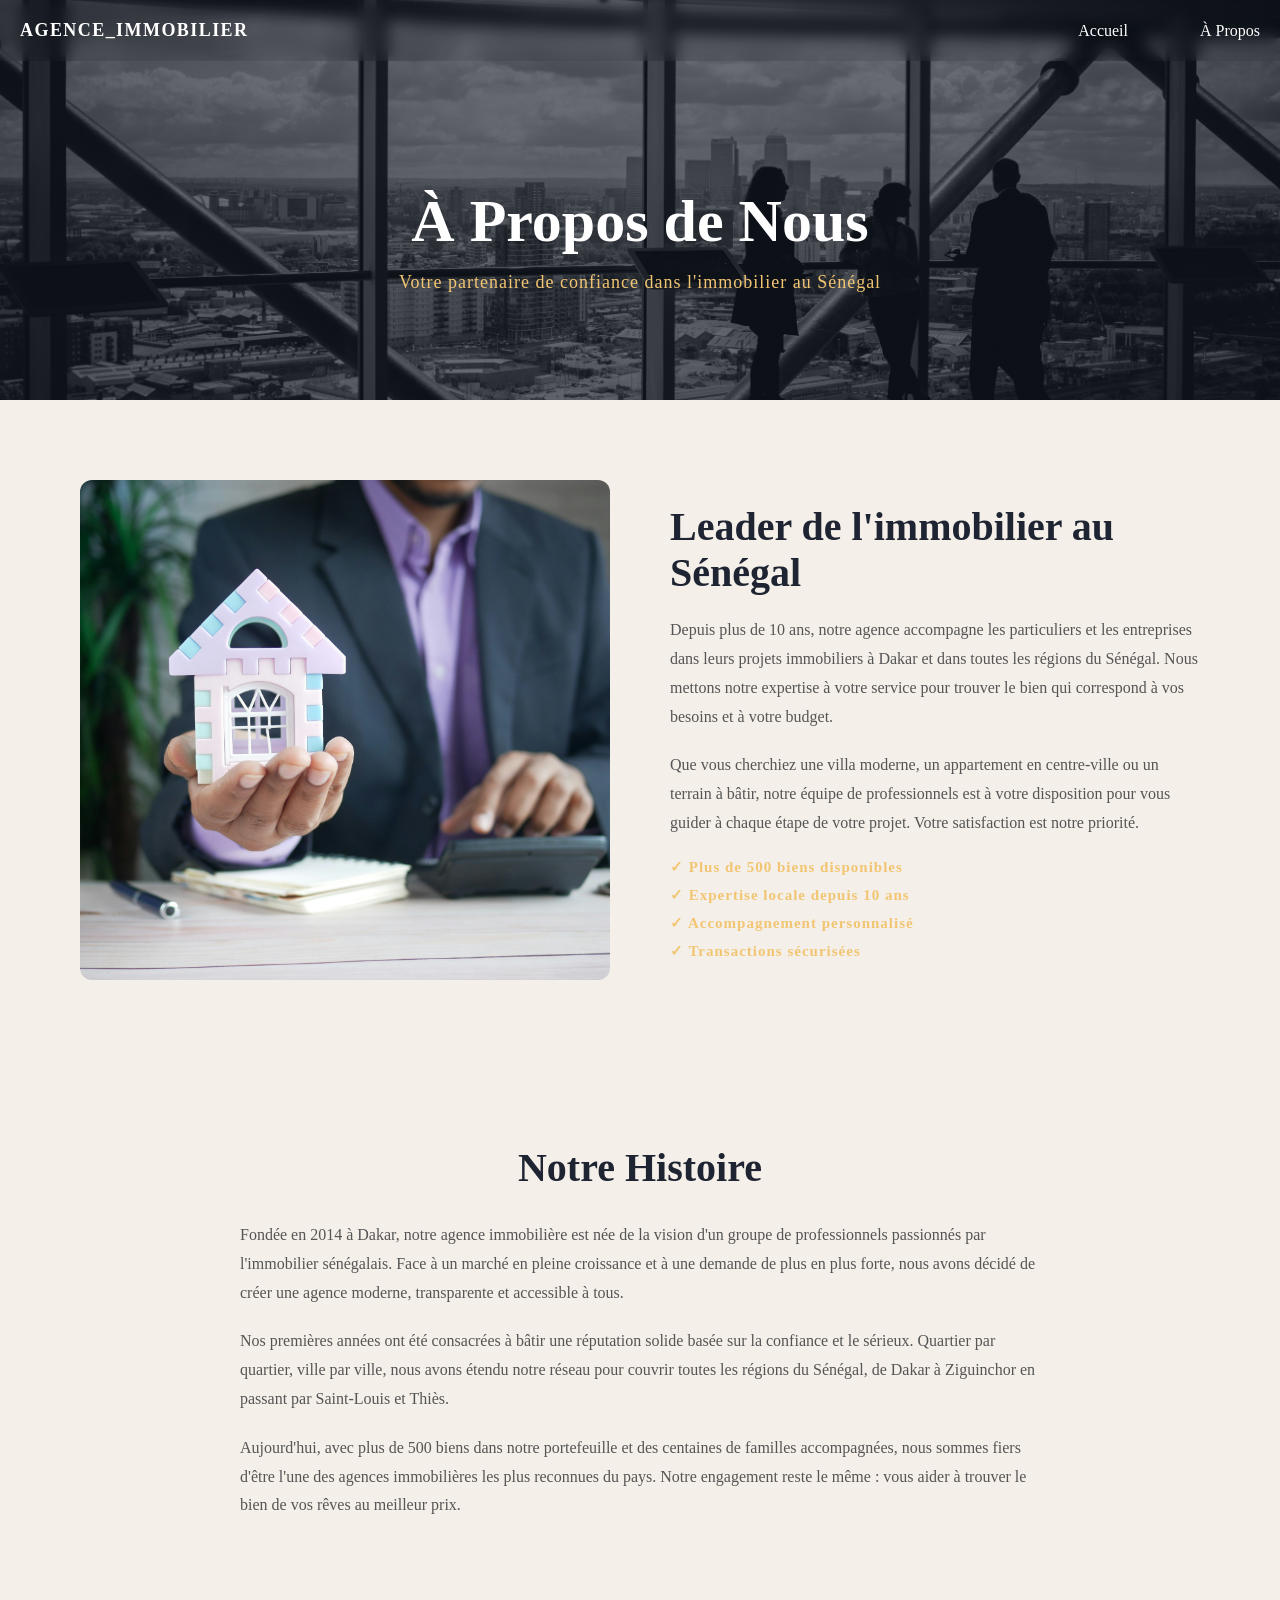
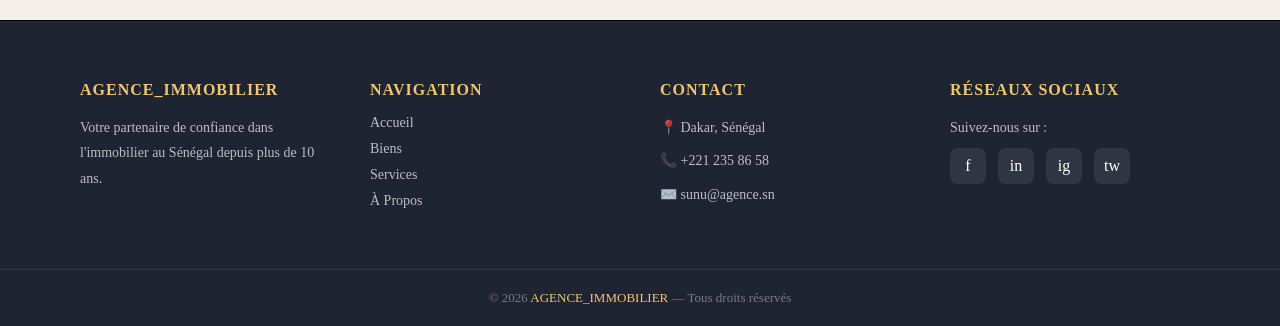
<file: apropos.html>
<!DOCTYPE html>
<html lang="fr">
<head>
  <meta charset="UTF-8">
  <meta name="viewport" content="width=device-width, initial-scale=1.0">
  <title>À Propos — AGENCE_IMMOBILIER</title>
  <link rel="stylesheet" href="style.css">
</head><link rel="stylesheet" href="apropos.css">
</head>
<body>

  <header class="header">
    <div class="nav-bar">
      <a class="brand" href="index.html">AGENCE_IMMOBILIER</a>
      <nav class="nav-menu">
        <a href="index.html">Accueil</a>
        <a href="#"></a>
        <a href="#"></a>
        <a href="apropos.html">À Propos</a>
      </nav>
    </div>
  </header>
 
  <main>
    <div class="apropos-hero">
     <h1 class="apropos-hero-title">À Propos de Nous</h1>
     <p class="apropos-hero-text">Votre partenaire de confiance dans l'immobilier au Sénégal</p>
    </div>
    <section class="apropos-page">
      <section class="apropos">
        <div class="img">
          <img src="img3.jpg" alt="Agence immobilière">
        </div>
        <div class="apropos1">
          <h2 class="apropostitle">Leader de l'immobilier au Sénégal</h2>
          <p class="apropos-text">
            Depuis plus de 10 ans, notre agence accompagne les particuliers et les entreprises
            dans leurs projets immobiliers à Dakar et dans toutes les régions du Sénégal.
            Nous mettons notre expertise à votre service pour trouver le bien qui correspond
            à vos besoins et à votre budget.
          </p>
          <p class="apropos-text">
            Que vous cherchiez une villa moderne, un appartement en centre-ville ou un terrain
            à bâtir, notre équipe de professionnels est à votre disposition pour vous guider
            à chaque étape de votre projet. Votre satisfaction est notre priorité.
          </p>
          <ul class="apropos-list">
            <li>✓ Plus de 500 biens disponibles</li>
            <li>✓ Expertise locale depuis 10 ans</li>
            <li>✓ Accompagnement personnalisé</li>
            <li>✓ Transactions sécurisées</li>
          </ul>
        </div>
      </section>
    </section>
  </main>
  <section class="histoire">
  <div class="histoire1">
    <h2 class="histoire-title">Notre Histoire</h2>
    <p class="histoire-text">
      Fondée en 2014 à Dakar, notre agence immobilière est née de la vision 
      d'un groupe de professionnels passionnés par l'immobilier sénégalais. 
      Face à un marché en pleine croissance et à une demande de plus en plus 
      forte, nous avons décidé de créer une agence moderne, transparente et 
      accessible à tous.
    </p>
    <p class="histoire-text">
      Nos premières années ont été consacrées à bâtir une réputation solide 
      basée sur la confiance et le sérieux. Quartier par quartier, ville par 
      ville, nous avons étendu notre réseau pour couvrir toutes les régions 
      du Sénégal, de Dakar à Ziguinchor en passant par Saint-Louis et Thiès.
    </p>
    <p class="histoire-text">
      Aujourd'hui, avec plus de 500 biens dans notre portefeuille et des 
      centaines de familles accompagnées, nous sommes fiers d'être l'une 
      des agences immobilières les plus reconnues du pays. Notre engagement 
      reste le même : vous aider à trouver le bien de vos rêves au meilleur prix.
    </p>
  </div>
</section>
  <footer class="footer">
  <div class="footer-grid">
    <div class="footer-contact">
      <h4>AGENCE_IMMOBILIER</h4>
      <p>Votre partenaire de confiance dans l'immobilier au Sénégal depuis plus de 10 ans.</p>
    </div>
    <div class="footer-contact">
      <h4>Navigation</h4>
      <a href="index.html">Accueil</a>
      <a href="#">Biens</a>
      <a href="services.html">Services</a>
      <a href="apropos.html">À Propos</a>
    </div>
    <div class="footer-contact">
      <h4>Contact</h4>
      <p>📍 Dakar, Sénégal</p>
      <p>📞 +221 235 86 58</p>
      <p>✉️ sunu@agence.sn</p>
    </div>
    <div class="footer-contact">
      <h4>Réseaux Sociaux</h4>
      <p>Suivez-nous sur :</p>
      <div class="footer-socials">
        <a href="https://www.facebook.com/?locale=fr_FR">f</a>
        <a href="https://www.linkedin.com/">in</a>
        <a href="https://www.instagram.com/">ig</a>
        <a href="https://twitter.com/">tw</a>
      </div>
    </div>
  </div>
  <div class="footer-bottom">
    <p>© 2026 <span>AGENCE_IMMOBILIER</span> — Tous droits réservés</p>
  </div>
</footer>

</body>
</html>
</file>
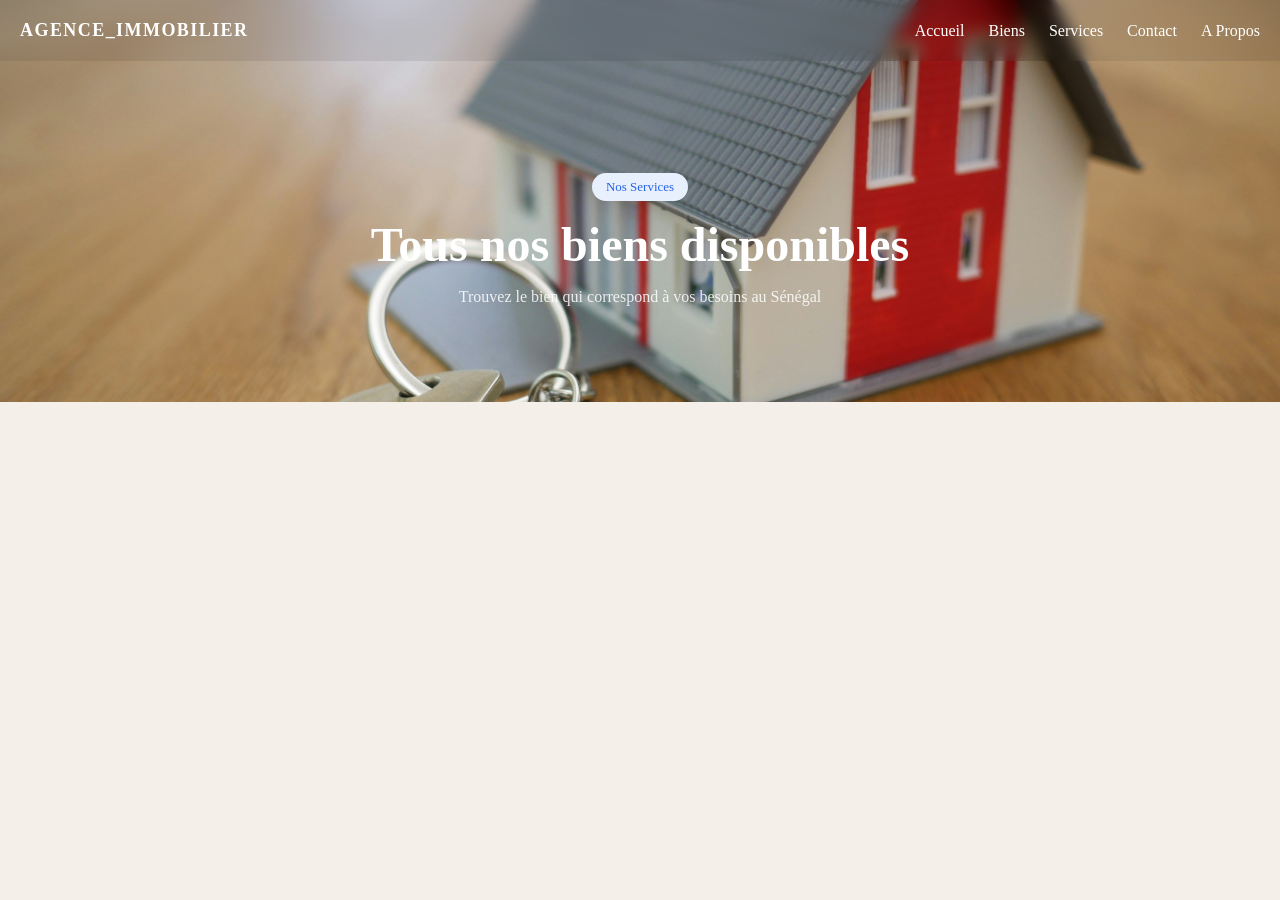
<file: service.html>
<!DOCTYPE html>
<html lang="fr">
<head>
  <meta charset="UTF-8">
  <title>Nos Services</title>
  <link rel="stylesheet" href="services.css">
</head>
<body>

  <header class="header">
    <div class="nav-bar">
      <a class="brand" href="index.html">AGENCE_IMMOBILIER</a>
      <nav class="nav-menu">
        <a href="index.html">Accueil</a>
        <a href="#">Biens</a>
        <a href="#">Services</a>
        <a href="#">Contact</a>
        <a href="#">A Propos</a>
      </nav>
    </div>
  </header>

  <section class="services-hero">
    <p class="section-tag">Nos Services</p>
    <h1>Tous nos biens disponibles</h1>
    <p>Trouvez le bien qui correspond à vos besoins au Sénégal</p>
  </section>
</file>
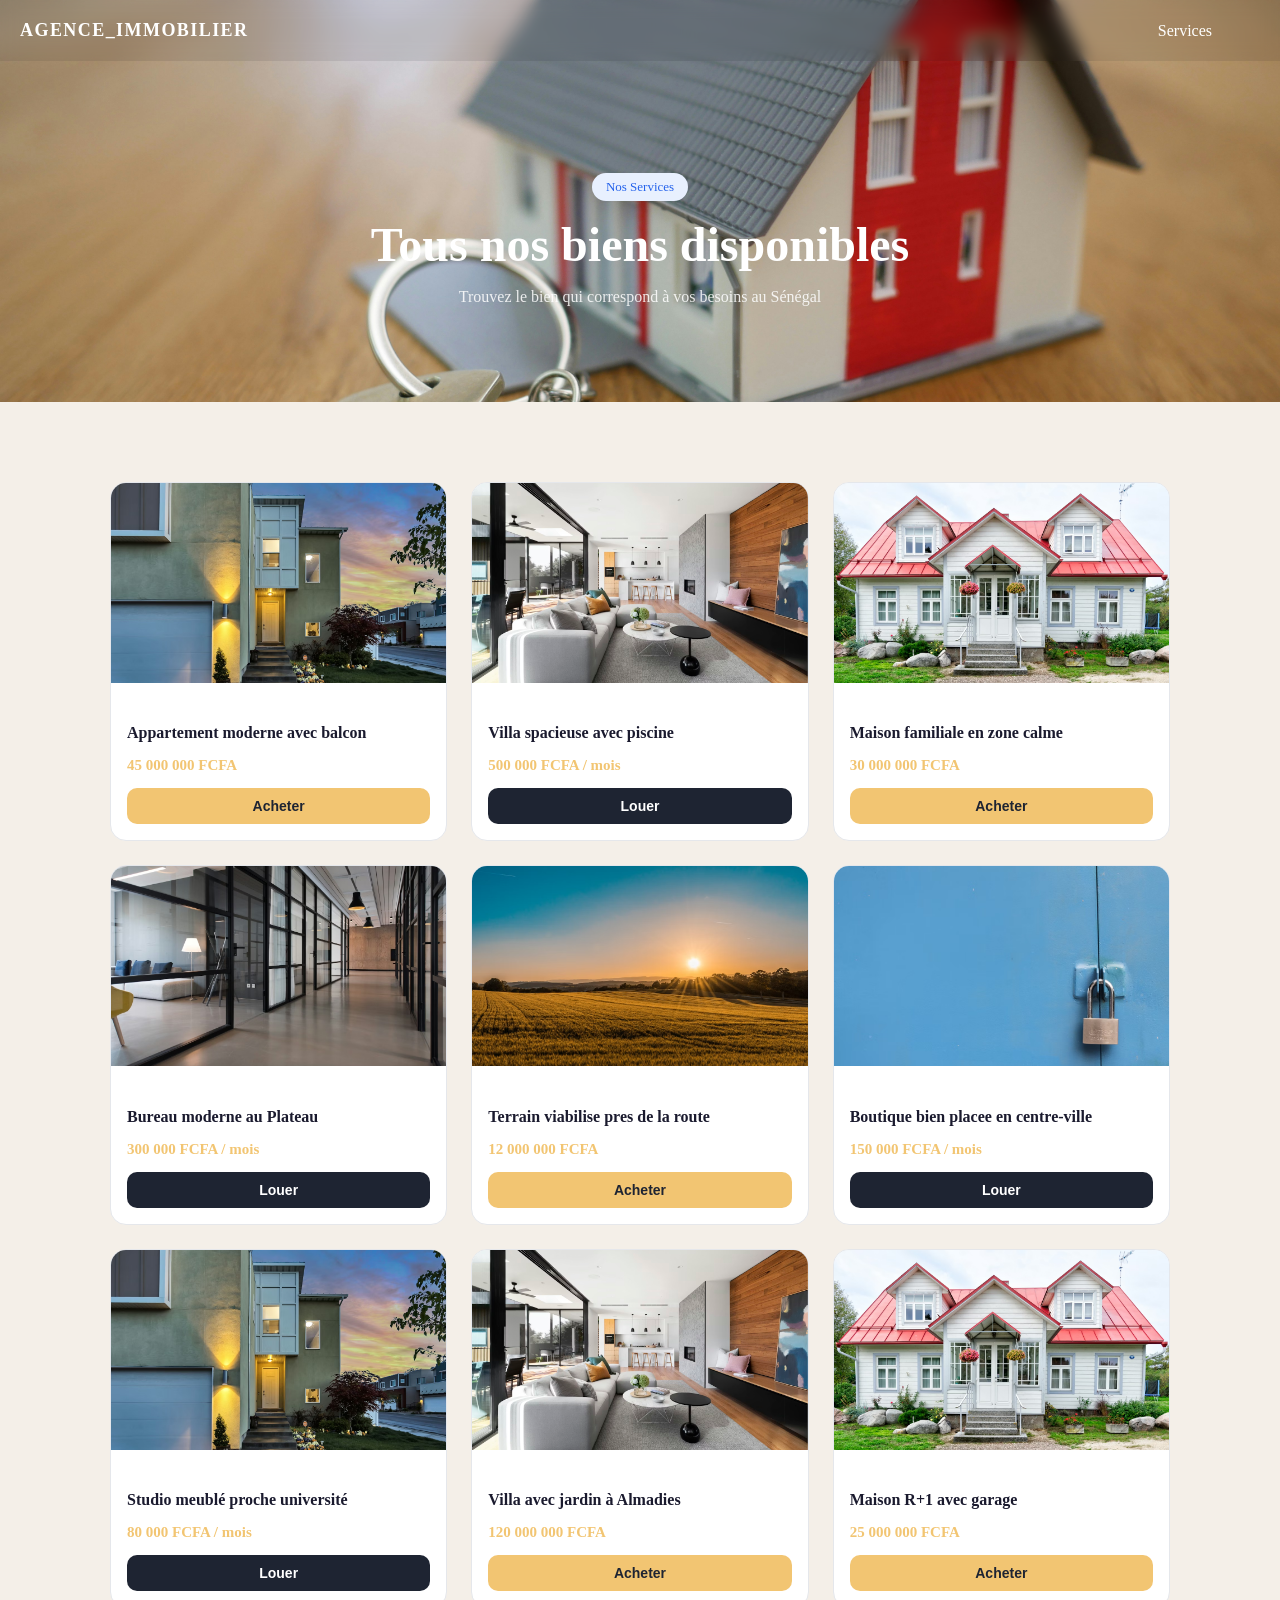
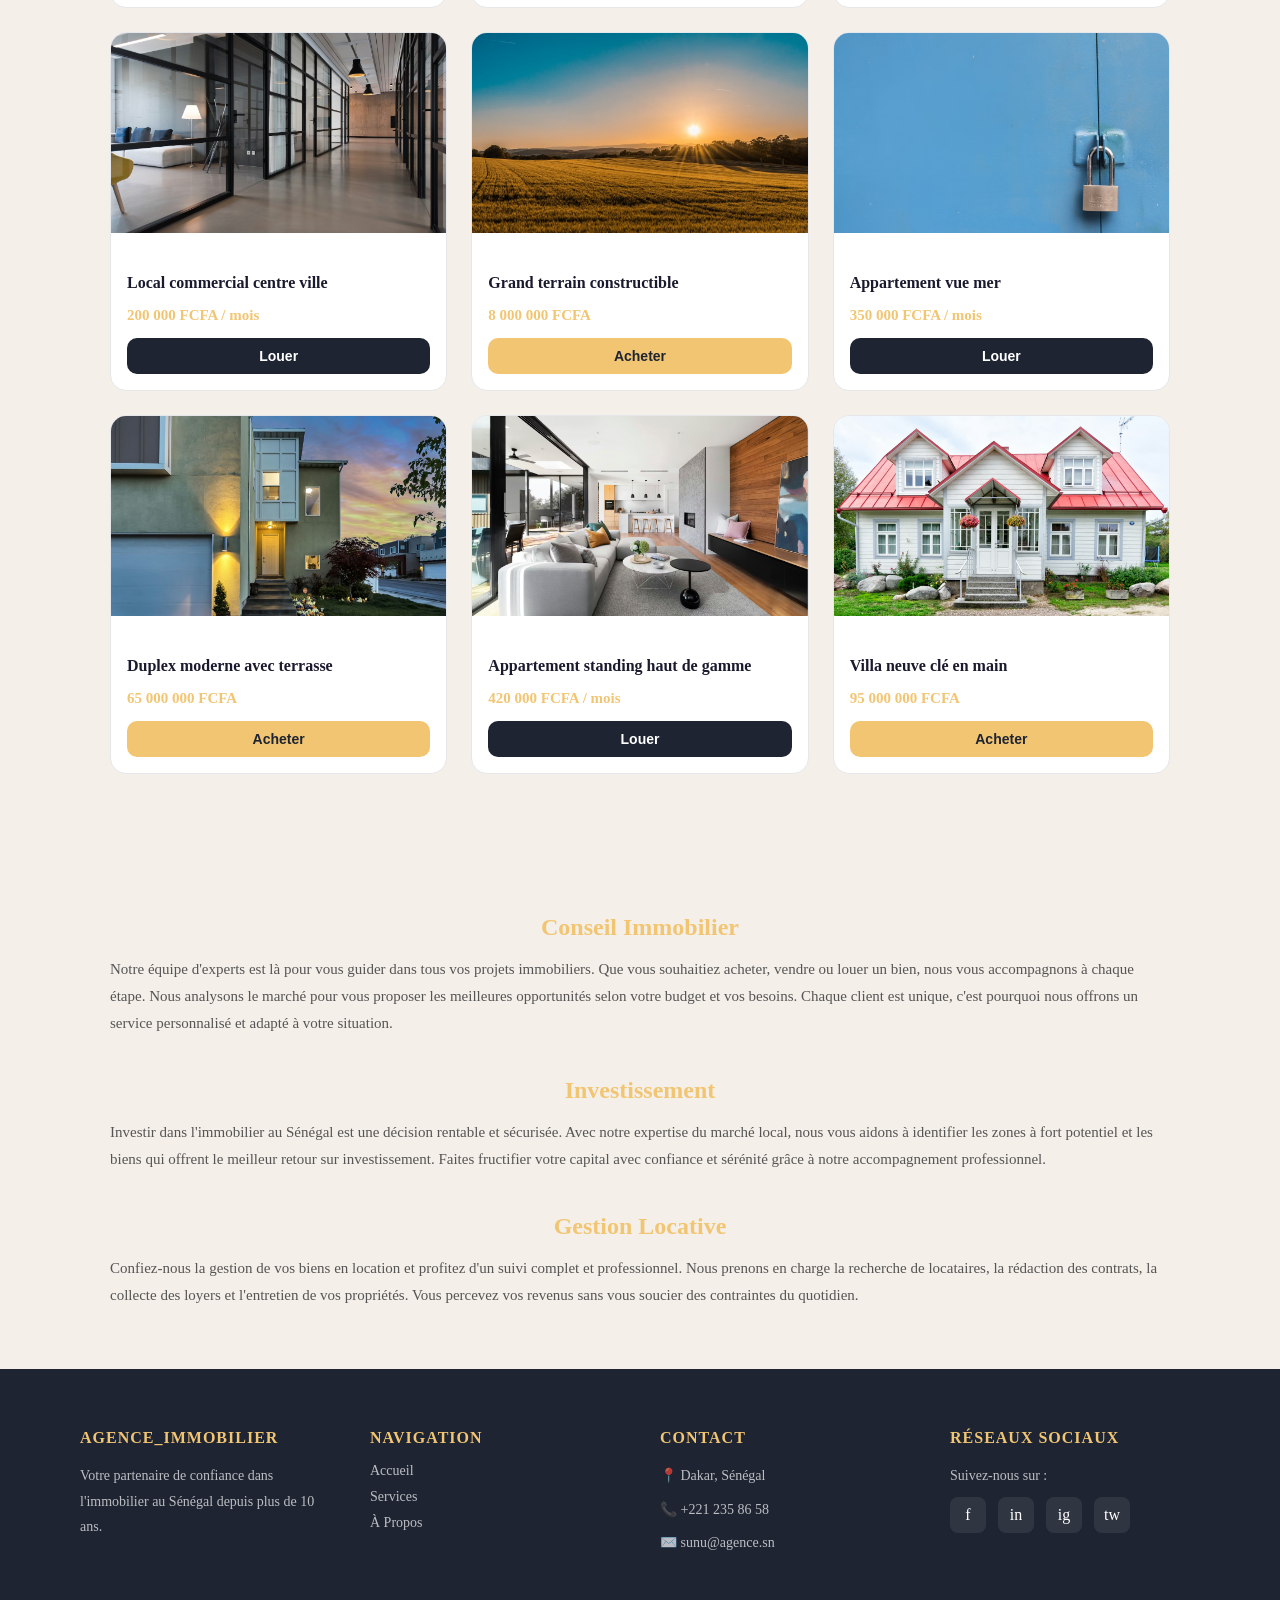
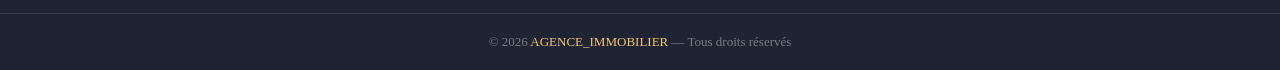
<file: services.html>
<!DOCTYPE html>
<html lang="fr">
<head>
  <meta charset="UTF-8">
  <title>Nos Services</title>
  <link rel="stylesheet" href="services.css">
</head>
<body>

  <header class="header">
    <div class="nav-bar">
      <a class="brand" href="index.html">AGENCE_IMMOBILIER</a>
      <nav class="nav-menu">
        <a href="index.html"></a>
        <a href="#Biens"></a>
        <a href="#Services">Services</a>
        <a href="#Contact"></a>
        <a href="#APropos"></a>
      </nav>
    </div>
  </header>

  <section class="services-hero">
    <p class="section-tag">Nos Services</p>
    <h1>Tous nos biens disponibles</h1>
    <p>Trouvez le bien qui correspond à vos besoins au Sénégal</p>
  </section>
  <section class="biens-section">
    <div class="biens-grid">

      <article class="bien-card">
        <img src="bien1.avif" alt="Appartement" class="bien-img">
        <div class="bien-body">
          <h4>Appartement moderne avec balcon</h4>
          <p class="bien-prix">45 000 000 FCFA</p>
          <button class="btn-acheter">Acheter</button>
        </div>
      </article>

      <article class="bien-card">
        <img src="bien2.avif" alt="Villa" class="bien-img">
        <div class="bien-body">
          <h4>Villa spacieuse avec piscine</h4>
          <p class="bien-prix">500 000 FCFA / mois</p>
          <button class="btn-louer">Louer</button>
        </div>
      </article>

      <article class="bien-card">
        <img src="bien3.avif" alt="Maison" class="bien-img">
        <div class="bien-body">
          <h4>Maison familiale en zone calme</h4>
          <p class="bien-prix">30 000 000 FCFA</p>
          <button class="btn-acheter">Acheter</button>
        </div>
      </article>

      <article class="bien-card">
        <img src="bien4.avif" alt="Bureau" class="bien-img">
        <div class="bien-body">
          <h4>Bureau moderne au Plateau</h4>
          <p class="bien-prix">300 000 FCFA / mois</p>
          <button class="btn-louer">Louer</button>
        </div>
      </article>

      <article class="bien-card">
        <img src="bien5.avif" alt="Terrain" class="bien-img">
        <div class="bien-body">
          <h4>Terrain viabilise pres de la route</h4>
          <p class="bien-prix">12 000 000 FCFA</p>
          <button class="btn-acheter">Acheter</button>
        </div>
      </article>

      <article class="bien-card">
        <img src="bien6.avif" alt="Boutique" class="bien-img">
        <div class="bien-body">
          <h4>Boutique bien placee en centre-ville</h4>
          <p class="bien-prix">150 000 FCFA / mois</p>
          <button class="btn-louer">Louer</button>
        </div>
      </article>

      <article class="bien-card">
        <img src="bien1.avif" alt="Studio" class="bien-img">
        <div class="bien-body">
          <h4>Studio meublé proche université</h4>
          <p class="bien-prix">80 000 FCFA / mois</p>
          <button class="btn-louer">Louer</button>
        </div>
      </article>

      <article class="bien-card">
        <img src="bien2.avif" alt="Villa" class="bien-img">
        <div class="bien-body">
          <h4>Villa avec jardin à Almadies</h4>
          <p class="bien-prix">120 000 000 FCFA</p>
          <button class="btn-acheter">Acheter</button>
        </div>
      </article>

      <article class="bien-card">
        <img src="bien3.avif" alt="Maison" class="bien-img">
        <div class="bien-body">
          <h4>Maison R+1 avec garage</h4>
          <p class="bien-prix">25 000 000 FCFA</p>
          <button class="btn-acheter">Acheter</button>
        </div>
      </article>

      <article class="bien-card">
        <img src="bien4.avif" alt="Local" class="bien-img">
        <div class="bien-body">
          <h4>Local commercial centre ville</h4>
          <p class="bien-prix">200 000 FCFA / mois</p>
          <button class="btn-louer">Louer</button>
        </div>
      </article>

      <article class="bien-card">
        <img src="bien5.avif" alt="Terrain" class="bien-img">
        <div class="bien-body">
          <h4>Grand terrain constructible</h4>
          <p class="bien-prix">8 000 000 FCFA</p>
          <button class="btn-acheter">Acheter</button>
        </div>
      </article>

      <article class="bien-card">
        <img src="bien6.avif" alt="Appartement" class="bien-img">
        <div class="bien-body">
          <h4>Appartement vue mer</h4>
          <p class="bien-prix">350 000 FCFA / mois</p>
          <button class="btn-louer">Louer</button>
        </div>
      </article>
      <article class="bien-card">
        <img src="bien1.avif" alt="Duplex" class="bien-img">
        <div class="bien-body">
          <h4>Duplex moderne avec terrasse</h4>
          <p class="bien-prix">65 000 000 FCFA</p>
          <button class="btn-acheter">Acheter</button>
        </div>
      </article>

      <article class="bien-card">
        <img src="bien2.avif" alt="Appartement" class="bien-img">
        <div class="bien-body">
          <h4>Appartement standing haut de gamme</h4>
          <p class="bien-prix">420 000 FCFA / mois</p>
          <button class="btn-louer">Louer</button>
        </div>
      </article>

      <article class="bien-card">
        <img src="bien3.avif" alt="Villa" class="bien-img">
        <div class="bien-body">
          <h4>Villa neuve clé en main</h4>
          <p class="bien-prix">95 000 000 FCFA</p>
          <button class="btn-acheter">Acheter</button>
        </div>
      </article>

    </div>

  </section>
  <section class="conseils">
  <h2>Conseil Immobilier</h2>
  <p>Notre équipe d'experts est là pour vous guider dans tous vos projets immobiliers. Que vous souhaitiez acheter, vendre ou louer un bien, nous vous accompagnons à chaque étape. Nous analysons le marché pour vous proposer les meilleures opportunités selon votre budget et vos besoins. Chaque client est unique, c'est pourquoi nous offrons un service personnalisé et adapté à votre situation.</p>

  <h2>Investissement</h2>
  <p>Investir dans l'immobilier au Sénégal est une décision rentable et sécurisée. Avec notre expertise du marché local, nous vous aidons à identifier les zones à fort potentiel et les biens qui offrent le meilleur retour sur investissement. Faites fructifier votre capital avec confiance et sérénité grâce à notre accompagnement professionnel.</p>

  <h2>Gestion Locative</h2>
  <p>Confiez-nous la gestion de vos biens en location et profitez d'un suivi complet et professionnel. Nous prenons en charge la recherche de locataires, la rédaction des contrats, la collecte des loyers et l'entretien de vos propriétés. Vous percevez vos revenus sans vous soucier des contraintes du quotidien.</p>
</section>

  <footer class="footer">
  <div class="footer-grid">
    <div class="footer-contact">
      <h4>AGENCE_IMMOBILIER</h4>
      <p>Votre partenaire de confiance dans l'immobilier au Sénégal depuis plus de 10 ans.</p>
    </div>
    <div class="footer-contact">
      <h4>Navigation</h4>
      <a href="index.html">Accueil</a>
      <a href="#"></a>
      <a href="services.html">Services</a>
      <a href="apropos.html">À Propos</a>
    </div>
    <div class="footer-contact">
      <h4>Contact</h4>
      <p>📍 Dakar, Sénégal</p>
      <p>📞 +221 235 86 58</p>
      <p>✉️ sunu@agence.sn</p>
    </div>
    <div class="footer-contact">
      <h4>Réseaux Sociaux</h4>
      <p>Suivez-nous sur :</p>
      <div class="footer-socials">
        <a href="https://www.facebook.com/?locale=fr_FR">f</a>
        <a href="https://www.linkedin.com/">in</a>
        <a href="https://www.instagram.com/">ig</a>
        <a href="https://twitter.com/">tw</a>
      </div>
    </div>
  </div>
  <div class="footer-bottom">
    <p>© 2026 <span>AGENCE_IMMOBILIER</span> — Tous droits réservés</p>
  </div>
</footer>
</body>
</html>
</file>
<file: style.css>
* {
  box-sizing: border-box;
}

body {
  margin: 0;
  font-family: Georgia, "Times New Roman", serif;
  color: #1e2432;
  background: #f4efe8;
}

.header {
  position: fixed;
  top: 0;
  left: 0;
  width: 100%;
  z-index: 10;
  background: rgba(7, 12, 22, 0.08);
  backdrop-filter: blur(8px);
}

.nav-bar {
  display: flex;
  align-items: center;
  justify-content: space-between;
  padding: 20px;
}

.brand {
  color: #ffffff;
  text-decoration: none;
  font-size: 18px;
  font-weight: 700;
  letter-spacing: 0.08em;
}

.nav-menu {
  display: flex;
  gap: 24px;
}

.nav-menu a {
  color: #ffffff;
  text-decoration: none;
  font-size: 16px;
}

.hero {
  min-height: 100vh;
  display: flex;
  align-items: center;
  padding: 120px 0 60px;
  background:
    linear-gradient(rgba(10, 16, 28, 0.58), rgba(10, 16, 28, 0.64)),
    url("imghero.avif") center/cover no-repeat;
}

.hero1 {
  color: #ffffff;
  width: 1120px;
  margin: 0 auto;
}

.hero2 {
  margin: 0 0 16px;
  color: #f2c572;
  font-size: 15px;
  letter-spacing: 0.16em;
  text-transform: uppercase;
}

.hero h1 {
  max-width: 720px;
  margin: 0;
  font-size: 80px;
  line-height: 1.05;
}

.hero-text {
  max-width: 620px;
  margin: 24px 0 36px;
  font-size: 17px;
  line-height: 1.7;
  color: rgba(255, 255, 255, 0.88);
}

.hero-search {
  display: grid;
  grid-template-columns: repeat(4, 1fr);
  gap: 14px;
  padding: 18px;
  border-radius: 22px;
  background: rgba(255, 255, 255, 0.12);
  backdrop-filter: blur(12px);
}

.search-field {
  display: flex;
  flex-direction: column;
  gap: 8px;
}

.search-field label {
  font-size: 14px;
  color: #f7ead2;
}

.search-field input {
  width: 100%;
  border: 1px solid rgba(255, 255, 255, 0.22);
  border-radius: 14px;
  padding: 15px 16px;
  font: inherit;
  color: #ffffff;
  background: rgba(255, 255, 255, 0.08);
}
.search-field select {
  width: 100%;
  padding: 15px 16px;
  font: inherit;
  color: #fff;
  background: rgba(255, 255, 255, 0.08);
  border: 1px solid rgba(255, 255, 255, 0.22);
  border-radius: 14px;
  appearance: none;
  cursor: pointer;
}

.search-field select option {
  background: #1e2432;
  color: #fff;
}

.search-field input::placeholder {
  color: rgba(255, 255, 255, 0.6);
}

.search-button {
  display: inline-flex;
  align-items: center;
  justify-content: center;
  align-self: end;
  min-height: 54px;
  border-radius: 14px;
  text-decoration: none;
  font-weight: 700;
  color: #1e2432;
  background: #f2c572;
}
footer{
    background-color: #e2e8f0;
    color: beige;
    border-top: 1px solid black;
}

img{
    width: 100px;
    border-radius: 20px;
}

.grille-principale{
    display: grid;
    grid-template-columns: repeat(4,1fr);
    margin-bottom: 35px;
}

.colonne-footer h3{
     color: black;
     text-decoration: underline;
     position: relative;
}

.colonne-footer h5{
    color: black;
}

.coordonneedubureau p{
    display: flex;
    align-items: center;
    color: black;
}

.coordonneedubureau a{
    background-color: beige;
    text-decoration: none;
    cursor: pointer;
}

.coordonneedubureau a:hover{
    color: black;
}

.footer-liens{
    list-style: none;
}

.footer-liens li{
    margin-bottom: 20px;
}

.footer-liens a{
    background-color: beige;
    text-decoration: none;
    align-items: center;
    gap: 5px;
}

.footer-liens a:hover{
    color: black;
}

.footer-partenaires{
    list-style: none;
}

.bulletin-text{
    border-top: 1px solid black;
    border-radius: 14px;
    border-left: 3px solid black;
    align-items: center;
}

.footer-bottom{
    text-align: center;
}

.copyright{
    letter-spacing: 1px;
    color: black;
}

.credits{
    color: black;
}

button{
    background-color: black;
    color: white;
    border-radius: 20px;
    padding: 12px 24px;
    cursor: pointer;
}

.search-button {
  display: inline-flex;
  align-items: center;
  justify-content: center;
  align-self: end;
  min-height: 54px;
  border-radius: 14px;
  text-decoration: none;
  font-weight: 700;
  color: #1e2432;
  background: #f2c572;
}
.apropos {
  display: flex;
  align-items: center;
  width: 1120px;
  margin: 80px auto;
  gap: 60px;
}

.apropos .img {
  flex: 1;
}

.apropos .img img {
  width: 100%;
  height: 500px;
  object-fit: cover;
  border-radius: 12px;
}

.apropos1 {
  flex: 1;
  position: relative;
}

.apropostitle {
  font-size: 40px;
  font-weight: 700;
  color: #1e2432;
  line-height: 1.15;
  margin: 0 0 20px;
}

.apropos-text {
  font-size: 16px;
  line-height: 1.8;
  color: #555;
  margin: 0 0 20px;
}

.apropos-list {
  list-style: none;
  padding: 0;
  margin: 0;
  display: flex;
  flex-direction: column;
  gap: 10px;
}

.apropos-list li {
  font-size: 15px;
  font-weight: 700;
  color: #f2c572;
  letter-spacing: 1px;
}
.apropos-btn {
  display: block;
  margin: 30px auto 0;
  padding: 14px 32px;
  background: #f2c572;
  color: #1e2432;
  text-decoration: none;
  font-size: 16px;
  font-weight: 700;
  border-radius: 12px;
  width: fit-content;
}
.services {
  background: #f4efe8;
  padding: 80px 0;
}

.services1 {
  width: 1120px;
  margin: 0 auto;
  text-align: center;
}

.services-title {
  font-size: 40px;
  font-weight: 700;
  color: #1e2432;
  margin: 0 0 12px;
}

.services-text {
  font-size: 16px;
  color: #555;
  margin: 0 0 50px;
}

.services-grid {
  display: grid;
  grid-template-columns: repeat(3, 1fr);
  gap: 30px;
}

.service-card {
  background: #ffffff;
  border-radius: 16px;
  padding: 40px 30px;
  text-align: center;
  border: 1px solid rgba(30, 36, 50, 0.08);
}

.service-icon {
  font-size: 48px;
  margin-bottom: 20px;
}

.service-card-title {
  font-size: 22px;
  font-weight: 700;
  color: #1e2432;
  margin: 0 0 14px;
}
.service-lien {
  text-decoration: none;

}

.service-card-text {
  font-size: 15px;
  line-height: 1.8;
  color: #555;
  margin: 0;
}
.service-card {
  background: #ffffff;
  border-radius: 16px;
  padding: 40px 30px;
  text-align: center;
  border: 1px solid rgba(30, 36, 50, 0.08);
  transition: transform 200ms;
}

.service-card:hover {
  transform: translateY(-8px);
  border-color: #f2c572;
}

.property-types1 {
  padding: 80px 20px;
  text-align: center;
  background-color: #f9f9f9;
}

.section-header {
  max-width: 600px;
  margin: 0 auto 50px auto;
}

.section-tag {
  background-color: #e8f0fe;
  color: #2563eb;
  font-size: 13px;
  padding: 6px 14px;
  border-radius: 20px;
}

.section-header h2 {
  font-size: 32px;
  color: #1a1a2e;
  margin: 12px 0;
}

.section-1 {
  font-size: 16px;
  color: #6b7280;
}

.types-grid {
  display: grid;
  grid-template-columns: repeat(3, 1fr);
  gap: 24px;
  max-width: 900px;
  margin: 0 auto;
}

.type-card {
  background-color: #ffffff;
  border: 1px solid #e5e7eb;
  border-radius: 16px;
  padding: 32px 20px;
  cursor: pointer;
  transition: all 0.3s ease;
}

.type-card:hover {
  transform: translateY(-6px);
  box-shadow: 0 12px 30px rgba(37, 99, 235, 0.12);
  border-color: #2563eb;
}

.type-icon {
  font-size: 36px;
  margin-bottom: 12px;
}

.type-card h3 {
  font-size: 18px;
  color: #1a1a2e;
  margin-bottom: 6px;
}

.type-card p {
  font-size: 14px;
  color: #9ca3af;
}
.bien0 {
  padding: 80px 20px;
  background-color: #f9f9f9;
}

.bien1 {
  display: flex;
  justify-content: space-between;
  align-items: center;
  max-width: 1100px;
  margin: 0 auto 40px auto;
}

.bien1 h2 {
  font-size: 28px;
  color: #1a1a2e;
  margin: 8px 0 0 0;
}

.bien-grid {
  display: grid;
  grid-template-columns: repeat(3, 1fr);
  gap: 24px;
  max-width: 1100px;
  margin: 0 auto;
}

.bien-card {
  background-color: #ffffff;
  border: 1px solid #e5e7eb;
  border-radius: 16px;
  overflow: hidden;
  cursor: pointer;
  transition: all 0.3s ease;
}

.bien-card:hover {
  transform: translateY(-6px);
  box-shadow: 0 12px 30px rgba(37, 99, 235, 0.12);
  border-color: #2563eb;
}

.bien-content {
  padding: 16px;
}

.bien-content h4 {
  font-size: 16px;
  color: #1a1a2e;
  margin-bottom: 6px;
}

.address {
  font-size: 14px;
  color: #9ca3af;
}
.bien-img {
  width: 100%;
  height: 200px;
  object-fit: cover;
}
.services-bottom {
  text-align: center;
  margin-top: 50px;
}

.services-bottom-text {
  font-size: 18px;
  line-height: 1.8;
  color: #555;
  max-width: 700px;
  margin: 0 auto 30px;
}

.services-contact {
  display: flex;
  gap: 12px;
  max-width: 700px;
  margin: 0 auto;
}

.services-input {
  flex: 1;
  padding: 15px 20px;
  font: inherit;
  font-size: 16px;
  color: #1e2432;
  background: #ffffff;
  border: 1px solid rgba(30, 36, 50, 0.15);
  border-radius: 12px;
  outline: none;
}

.services-input::placeholder {
  color: #aaa;
}

.services-send {
  padding: 15px 30px;
  background: #f2c572;
  color: #1e2432;
  font-size: 16px;
  font-weight: 700;
  border: none;
  border-radius: 12px;
  cursor: pointer;
}

.services-send:hover {
  opacity: 0.85;
}
footer{
    background-color: #e2e8f0;
    color: beige;
    border-top: 1px solid black;
}

img{
    width: 100px;
    border-radius: 20px;
}

.grille-principale{
    display: grid;
    grid-template-columns: repeat(4,1fr);
    margin-bottom: 35px;
}

.colonne-footer h3{
     color: black;
     text-decoration: underline;
     position: relative;
}

.colonne-footer h5{
    color: black;
}

.coordonneedubureau p{
    display: flex;
    align-items: center;
    color: black;
}

.coordonneedubureau a{
    background-color: beige;
    text-decoration: none;
    cursor: pointer;
}

.coordonneedubureau a:hover{
    color: black;
}

.footer-liens{
    list-style: none;
}

.footer-liens li{
    margin-bottom: 20px;
}

.footer-liens a{
    background-color: beige;
    text-decoration: none;
    align-items: center;
    gap: 5px;
}

.footer-liens a:hover{
    color: black;
}

.footer-partenaires{
    list-style: none;
}

.bulletin-text{
    border-top: 1px solid black;
    border-radius: 14px;
    border-left: 3px solid black;
    align-items: center;
}

.footer-bottom{
    text-align: center;
}

.copyright{
    letter-spacing: 1px;
    color: black;
}

.credits{
    color: black;
}

button{
    background-color: black;
    color: white;
    border-radius: 20px;
    padding: 12px 24px;
    cursor: pointer;
}
.contact0 {
  padding: 80px 20px;
  background-color: #f4efe8;
}

.contact1 {
  display: grid;
  grid-template-columns: 1fr 1fr;
  gap: 60px;
  max-width: 1100px;
  margin: 0 auto;
  align-items: center;
}

.contact-info h2 {
  font-size: 28px;
  color: #1e2432;
  margin: 10px 0 14px 0;
}

.contact-desc {
  font-size: 15px;
  color: #6b7280;
  line-height: 1.6;
  margin-bottom: 30px;
}

.contact-details {
  display: flex;
  flex-direction: column;
  gap: 16px;
}

.contact-item {
  display: flex;
  align-items: center;
  gap: 12px;
}

.contact-item span {
  font-size: 22px;
}

.contact-item p {
  font-size: 15px;
  color: #1e2432;
}

.contact-social {
  display: flex;
  gap: 16px;
  margin-top: 30px;
}

.contact-social img {
  width: 40px;
  height: 40px;
  transition: transform 0.3s ease;
}

.contact-social img:hover {
  transform: scale(1.2);
}

.contact-form {
  display: flex;
  flex-direction: column;
  gap: 14px;
}

.contact-form input,
.contact-form textarea {
  width: 100%;
  padding: 12px 16px;
  border: 1px solid #e5e7eb;
  border-radius: 10px;
  font-size: 15px;
  color: #1e2432;
  outline: none;
  box-sizing: border-box;
  background-color: #ffffff;
  transition: border-color 0.3s ease;
}

.contact-form input:focus,
.contact-form textarea:focus {
  border-color: #f2c572;
}

.contact-form textarea {
  resize: none;
}

.contact-form button {
  background-color: #f2c572;
  color: #1e2432;
  font-size: 15px;
  font-weight: 700;
  padding: 14px;
  border: none;
  border-radius: 10px;
  cursor: pointer;
  transition: opacity 0.3s ease;
}

.contact-form button:hover {
  opacity: 0.85;
}
</file>
<file: apropos.css>
.apropos-hero {
  height: 400px;
  display: flex;
  flex-direction: column;
  align-items: center;
  justify-content: center;
  background:
    linear-gradient(rgba(10, 16, 28, 0.60), rgba(10, 16, 28, 0.60)),
    url("img4.jpg") center/cover no-repeat;
  padding-top: 80px;
}

.apropos-hero-title {
  font-size: 60px;
  font-weight: 700;
  color: #ffffff;
  margin: 0 0 16px;
  text-align: center;
}

.apropos-hero-text {
  font-size: 18px;
  color: #f2c572;
  margin: 0;
  text-align: center;
  letter-spacing: 1px;
}
.footer {
  background: #1e2432;
  color: #fff;
  padding: 60px 0 0;
}

.footer-grid {
  display: grid;
  grid-template-columns: repeat(4, 1fr);
  gap: 40px;
  width: 1120px;
  margin: 0 auto;
}

.footer-contact h4 {
  color: #f2c572;
  font-size: 16px;
  font-weight: 700;
  margin: 0 0 16px;
  letter-spacing: 1px;
  text-transform: uppercase;
}

.footer-contact p {
  color: rgba(255, 255, 255, 0.7);
  font-size: 14px;
  line-height: 1.8;
  margin: 0 0 8px;
}

.footer-contact a {
  display: block;
  color: rgba(255, 255, 255, 0.7);
  text-decoration: none;
  font-size: 14px;
  margin-bottom: 10px;
}

.footer-contact a:hover {
  color: #f2c572;
}

.footer-socials {
  display: flex;
  gap: 12px;
  margin-top: 8px;
}

.footer-socials a {
  display: flex;
  align-items: center;
  justify-content: center;
  width: 36px;
  height: 36px;
  border-radius: 8px;
  background: rgba(255, 255, 255, 0.08);
  color: #fff;
  font-size: 16px;
  margin: 0;
}

.footer-socials a:hover {
  background: #f2c572;
  color: #1e2432;
}

.footer-bottom {
  margin-top: 50px;
  padding: 20px 0;
  border-top: 1px solid rgba(255, 255, 255, 0.1);
  text-align: center;
}

.footer-bottom p {
  color: rgba(255, 255, 255, 0.4);
  font-size: 13px;
  margin: 0;
}

.footer-bottom span {
  color: #f2c572;
}

.histoire {
  background: #f4efe8;
  padding: 80px 0;
}

.histoire1 {
  width: 1120px;
  margin: 0 auto;
}

.histoire-title {
  font-size: 40px;
  font-weight: 700;
  color: #1e2432;
  margin: 0 0 30px;
  text-align: center;
}

.histoire-text {
  font-size: 16px;
  line-height: 1.8;
  color: #555;
  margin: 0 0 20px;
  max-width: 800px;
  margin-left: auto;
  margin-right: auto;
}
</file>
<file: services.css>
* {
  box-sizing: border-box;
}

body {
  margin: 0;
  font-family: Georgia, "Times New Roman", serif;
  background: #f4efe8;
  color: #1e2432;
}

.header {
  position: fixed;
  top: 0;
  left: 0;
  width: 100%;
  z-index: 10;
  background: rgba(7, 12, 22, 0.08);
  backdrop-filter: blur(8px);
}

.nav-bar {
  display: flex;
  align-items: center;
  justify-content: space-between;
  padding: 20px;
}

.brand {
  color: #ffffff;
  text-decoration: none;
  font-size: 18px;
  font-weight: 700;
  letter-spacing: 0.08em;
}

.nav-menu {
  display: flex;
  gap: 24px;
}

.nav-menu a {
  color: #ffffff;
  text-decoration: none;
  font-size: 16px;
}

.services-hero {
  background: linear-gradient(rgba(10,16,28,0.6), rgba(10,16,28,0.6)), url("img2.jpg") center/cover no-repeat;
  padding: 160px 20px 80px;
  text-align: center;
  color: #ffffff;
}
.services-hero {
  background-image: url("img2.jpg");
  background-size: cover;
  background-position: center;
  padding: 160px 20px 80px;
  text-align: center;
  color: #ffffff;
}

.services-hero .section-tag {
  background: #e8f0fe;
  color: #2563eb;
  font-size: 13px;
  padding: 6px 14px;
  border-radius: 20px;
  display: inline-block;
  margin-bottom: 16px;
}

.services-hero h1 {
  font-size: 48px;
  margin: 0 0 16px 0;
}

.services-hero p {
  font-size: 16px;
  color: rgba(255,255,255,0.85);
}
.biens-section {
  padding: 80px 20px;
  max-width: 1100px;
  margin: 0 auto;
}

.biens-grid {
  display: grid;
  grid-template-columns: repeat(3, 1fr);
  gap: 24px;
}

.bien-card {
  background: #ffffff;
  border: 1px solid #e5e7eb;
  border-radius: 16px;
  overflow: hidden;
  transition: all 0.3s ease;
}

.bien-card:hover {
  transform: translateY(-6px);
  box-shadow: 0 12px 30px rgba(37, 99, 235, 0.12);
  border-color: #2563eb;
}

.bien-img {
  width: 100%;
  height: 200px;
  object-fit: cover;
}

.bien-body {
  padding: 16px;
}

.bien-body h4 {
  font-size: 16px;
  color: #1a1a2e;
  margin-bottom: 8px;
}

.bien-prix {
  font-size: 15px;
  color: #f2c572;
  font-weight: 700;
  margin-bottom: 14px;
}

.btn-acheter {
  width: 100%;
  padding: 10px;
  background: #f2c572;
  color: #1e2432;
  border: none;
  border-radius: 10px;
  font-size: 14px;
  font-weight: 700;
  cursor: pointer;
}

.btn-louer {
  width: 100%;
  padding: 10px;
  background: #1e2432;
  color: #ffffff;
  border: none;
  border-radius: 10px;
  font-size: 14px;
  font-weight: 700;
  cursor: pointer;
}

.btn-acheter:hover,
.btn-louer:hover {
  opacity: 0.85;
}

.footer {
  background: #1e2432;
  color: #fff;
  padding: 60px 0 0;
}

.footer-grid {
  display: grid;
  grid-template-columns: repeat(4, 1fr);
  gap: 40px;
  width: 1120px;
  margin: 0 auto;
}

.footer-contact h4 {
  color: #f2c572;
  font-size: 16px;
  font-weight: 700;
  margin: 0 0 16px;
  letter-spacing: 1px;
  text-transform: uppercase;
}

.footer-contact p {
  color: rgba(255, 255, 255, 0.7);
  font-size: 14px;
  line-height: 1.8;
  margin: 0 0 8px;
}

.footer-contact a {
  display: block;
  color: rgba(255, 255, 255, 0.7);
  text-decoration: none;
  font-size: 14px;
  margin-bottom: 10px;
}

.footer-contact a:hover {
  color: #f2c572;
}

.footer-socials {
  display: flex;
  gap: 12px;
  margin-top: 8px;
}

.footer-socials a {
  display: flex;
  align-items: center;
  justify-content: center;
  width: 36px;
  height: 36px;
  border-radius: 8px;
  background: rgba(255, 255, 255, 0.08);
  color: #fff;
  font-size: 16px;
  margin: 0;
}

.footer-socials a:hover {
  background: #f2c572;
  color: #1e2432;
}

.footer-bottom {
  margin-top: 50px;
  padding: 20px 0;
  border-top: 1px solid rgba(255, 255, 255, 0.1);
  text-align: center;
}

.footer-bottom p {
  color: rgba(255, 255, 255, 0.4);
  font-size: 13px;
  margin: 0;
}

.footer-bottom span {
  color: #f2c572;
}

.conseils {
  max-width: 1100px;
  margin: 60px auto;
  padding: 0 20px;
}

.conseils h2 {
  font-size: 24px;
  color: #f2c572;
  text-align: center;
  margin-bottom: 12px;
}

.conseils p {
  font-size: 15px;
  color: #555;
  line-height: 1.8;
  margin-bottom: 40px;
}
</file>
